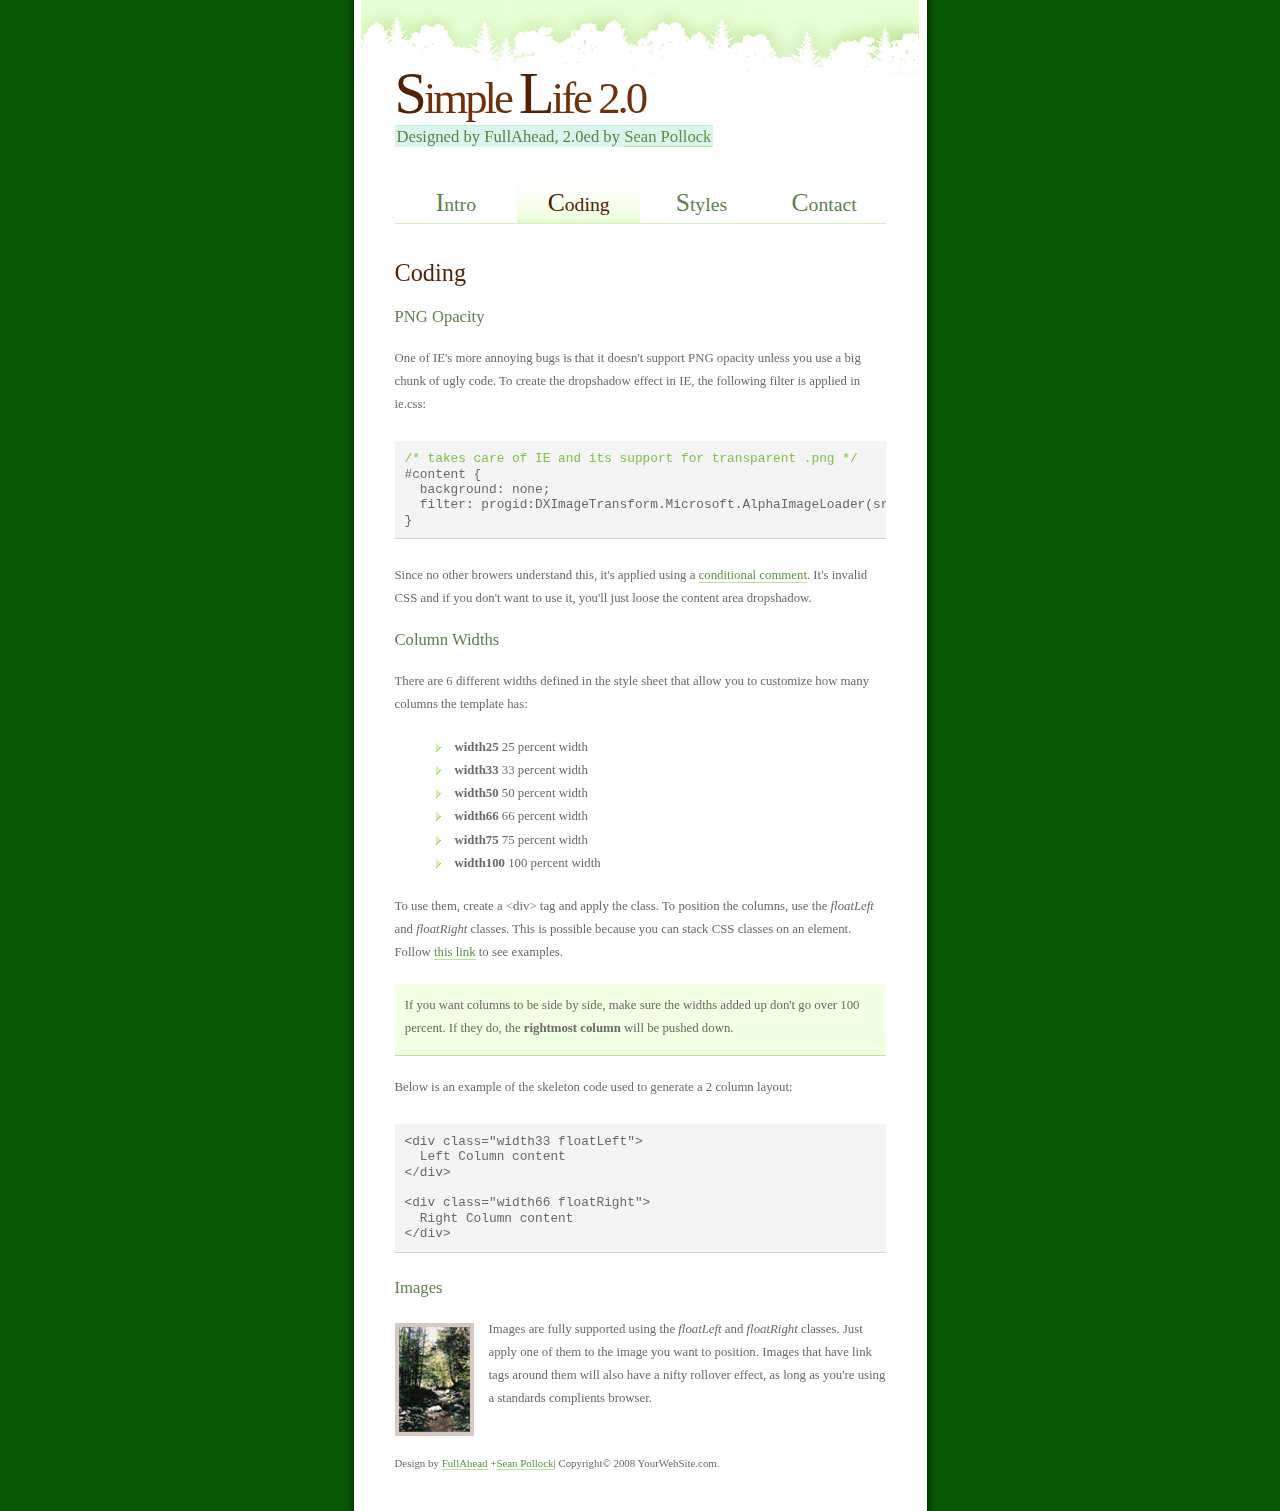
<file: challenges/coding.html>
<!--
 ____________________________________________________________
|                                                            |
|    DESIGN + Pat Heard { http://fullahead.org }             |
|      DATE + 2006.09.12                                     |
| COPYRIGHT + Free use if this notice is kept in place. 
| VERSION 2 + Sean Pollock ( http://templatefusion.org)
|      DATE + 2008.04.22
| COPYRIGHT + Creative Commons Attribution 2.0,
|             Link to TemplateFusion MUST BE KEPT
|             Copyright removal avaliable for 10$
|             http://templatefusion.org/remove-copyright,php
|             Does not allow removal of FullAhead Link!
|____________________________________________________________|

-->

<!DOCTYPE html PUBLIC "-//W3C//DTD XHTML 1.0 Strict//EN"
    "http://www.w3.org/TR/xhtml1/DTD/xhtml1-strict.dtd">
<html xmlns="http://www.w3.org/1999/xhtml" xml:lang="en" lang="en">
<head>
  <title>Simple Life 2.0 - By Fullahead and TemplateFusion</title>
  <meta http-equiv="content-type" content="application/xhtml+xml; charset=UTF-8" />
  <meta name="keywords" content="" />
  <meta name="description" content="" />
  <link rel="stylesheet" type="text/css" href="css/html.css" media="screen, projection, tv " />
  <link rel="stylesheet" type="text/css" href="css/layout.css" media="screen, projection, tv" />
  <link rel="stylesheet" type="text/css" href="css/print.css" media="print" />
  <!-- Conditional comment to apply opacity fix for IE #content background.
       Invalid CSS, but can be removed without harming design -->
  <!--[if gt IE 5]>
  <link rel="stylesheet" type="text/css" href="css/ie.css" media="screen, projection, tv " />
  <![endif]-->
</head>
<body>
<!-- #wrapper: centers the content and sets the width -->
<div id="wrapper">
  <!-- #content: applies the white, dropshadow background -->
  <div id="content">
    <!-- #header: holds site title and subtitle -->
   <div id="header">
      <h1><span class="big darkBrown">S</span>imple <span class="big darkBrown">L</span>ife 2.0</h1>
      <h2><span class="highlight">Designed by FullAhead, 2.0ed by <a href="http://sean-pollock.com">Sean Pollock</a></span></h2>
    </div>
    <!-- #menu: topbar menu of the site.  Use the helper classes .two, .three, .four and .five to set
                the widths for 2, 3, 4 and 5 item menus. -->
    <ul id="menu" class="four">
      <li><a href="index.html" title="An intro to Simple Life"><span class="big">I</span>ntro</a></li>
      <li><a href="coding.html" title="Coding tips" class="here"><span class="big">C</span>oding</a></li>
      <li><a href="styles.html" title="See the tags in action"><span class="big">S</span>tyles</a></li>
      <li><a href="#" title="Get in touch"><span class="big">C</span>ontact</a></li>
    </ul>

    <!-- #page: holds all page content, as well as footer -->
    <div id="page">
      <h1>Coding</h1>
      <h2>PNG Opacity</h2>
      <p>
        One of IE's more annoying bugs is that it doesn't support PNG opacity unless you use a big chunk of ugly code.  To create the dropshadow effect in IE, the following filter is applied in ie.css:
      </p>
      <code><span class="green">/* takes care of IE and its support for transparent .png */</span><br/>#content {<br/>  background: none;<br/>  filter: progid:DXImageTransform.Microsoft.AlphaImageLoader(src='img/bg/content.png',sizingMethod='scale');<br/>}</code>
      <p>
        Since no other browers understand this, it's applied using a <a href="http://www.quirksmode.org/css/condcom.html" title="Read about conditional comments">conditional comment</a>.  It's invalid CSS and if you don't want to use it, you'll just loose the content area dropshadow.
      </p>
      <h2>Column Widths</h2>
      <p>
        There are 6 different widths defined in the style sheet that allow you to customize how many columns the template has:
      </p>
      <ul>
        <li><b>width25</b> 25 percent width</li>
        <li><b>width33</b> 33 percent width</li>
        <li><b>width50</b> 50 percent width</li>
        <li><b>width66</b> 66 percent width</li>
        <li><b>width75</b> 75 percent width</li>
        <li><b>width100</b> 100 percent width</li>
      </ul>
      <p>
        To use them, create a &lt;div&gt; tag and apply the class.  To position the columns, use the <i>floatLeft</i> and <i>floatRight</i> classes.  This is possible because you can stack CSS classes on an element.  Follow <a href="styles.html#widthDemo" title="View width demo">this link</a> to see examples.
      </p>
      <blockquote class="stop">
        <p>
          If you want columns to be side by side, make sure the widths added up don't go over 100 percent.  If they do, the <b>rightmost column</b> will be pushed down.
        </p>
      </blockquote>
      <p>
        Below is an example of the skeleton code used to generate a 2 column layout:
      </p>
      <code>&lt;div class="width33 floatLeft"&gt;<br/>  Left Column content<br/>&lt;/div&gt;<br/><br/>&lt;div class="width66 floatRight"&gt;<br/>  Right Column content<br/>&lt;/div&gt;</code>
      <h2>Images</h2>
      <p>
        <a href="http://fullahead.org/work/alice/" title="Visit Alice's Cabin"><img src="img/photos/tn_stream.jpg" alt="Adirondack Stream" class="floatLeft"/></a>
        Images are fully supported using the <i>floatLeft</i> and <i>floatRight</i> classes.  Just apply one of them to the image you want to position.  Images that have link tags around them will also have a nifty rollover effect, as long as you're using a standards complients browser.
      </p>
      <!-- .footer: the site footer text, links and whatever else -->
		<p class="footer">
        Design by <a href="http://fullahead.org" title="Visit FullAhead">FullAhead</a> +<a href="http://sean-pollock.com">Sean Pollock</a>|  Copyright&copy; 2008 YourWebSite.com.      </p>
    </div>
  </div>
</div>
</body>
</html>
</file>
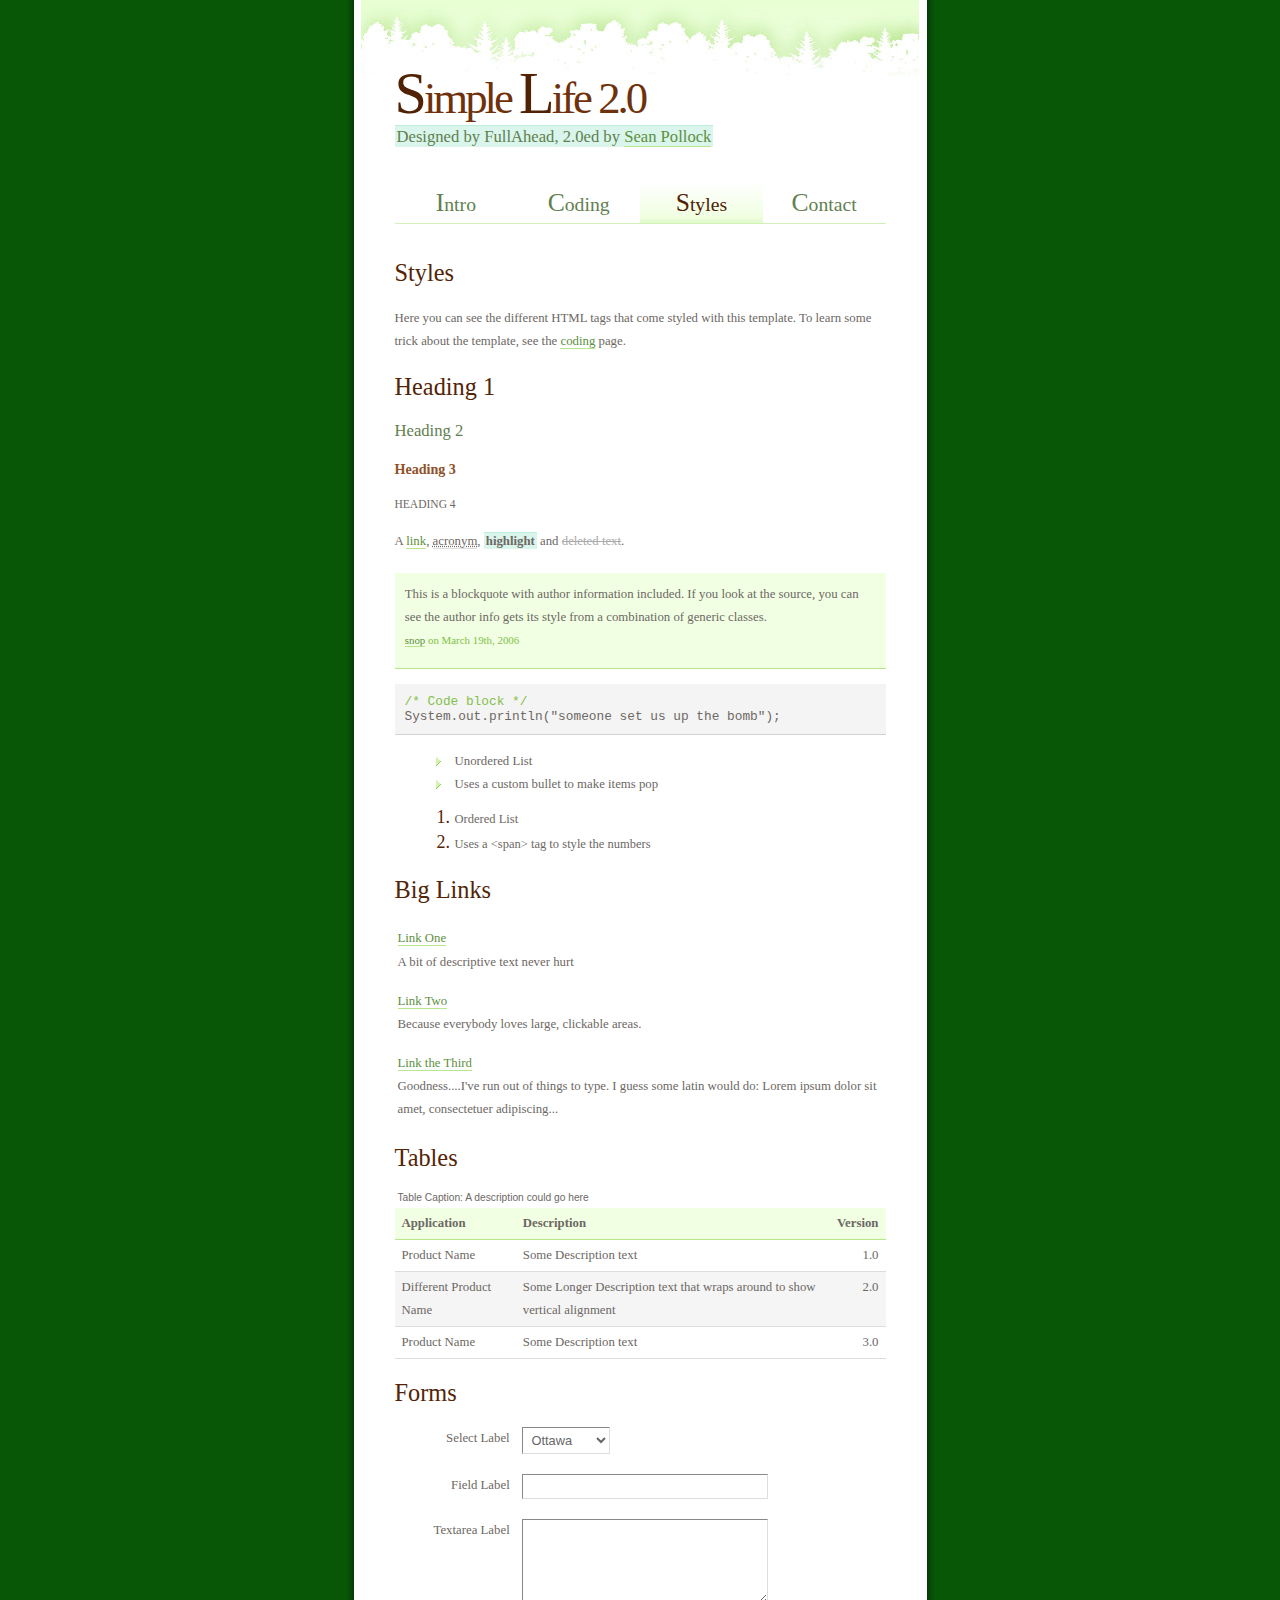
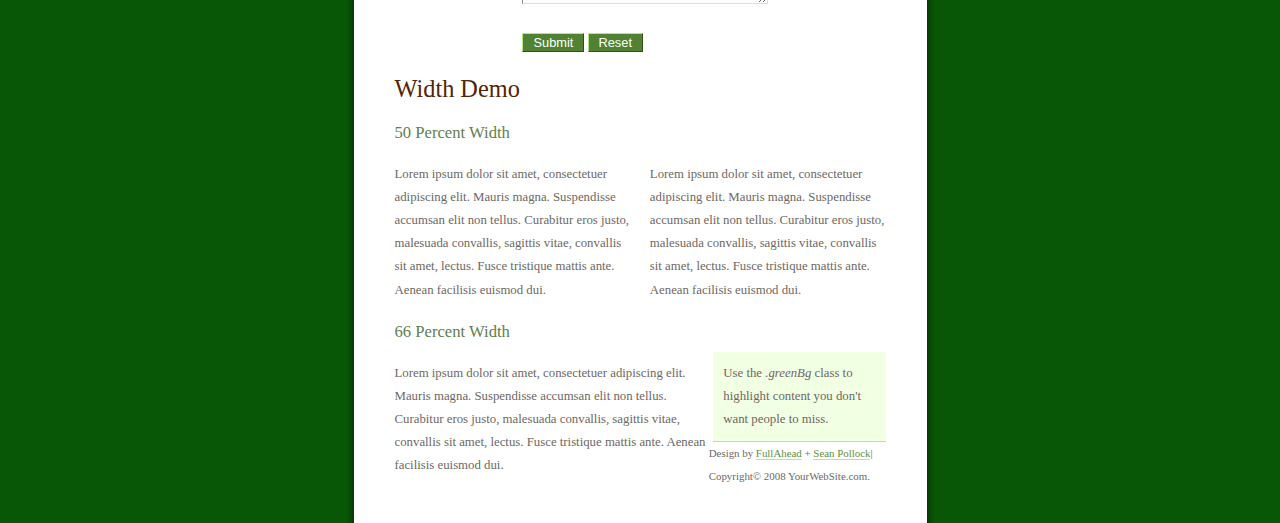
<file: challenges/styles.html>
<!--
 ____________________________________________________________
|                                                            |
|    DESIGN + Pat Heard { http://fullahead.org }             |
|      DATE + 2006.09.12                                     |
| COPYRIGHT + Free use if this notice is kept in place. 
| VERSION 2 + Sean Pollock ( http://templatefusion.org)
|      DATE + 2008.04.22
| COPYRIGHT + Creative Commons Attribution 2.0,
|             Link to TemplateFusion MUST BE KEPT
|             Copyright removal avaliable for 10$
|             http://templatefusion.org/remove-copyright,php
|             Does not allow removal of FullAhead Link!
|____________________________________________________________|

-->

<!DOCTYPE html PUBLIC "-//W3C//DTD XHTML 1.0 Strict//EN"
    "http://www.w3.org/TR/xhtml1/DTD/xhtml1-strict.dtd">
<html xmlns="http://www.w3.org/1999/xhtml" xml:lang="en" lang="en">
<head>
  <title>Simple Life 2.0 - By Fullahead and TemplateFusion</title>
  <meta http-equiv="content-type" content="application/xhtml+xml; charset=UTF-8" />
  <meta name="keywords" content="" />
  <meta name="description" content="" />
  <link rel="stylesheet" type="text/css" href="css/html.css" media="screen, projection, tv " />
  <link rel="stylesheet" type="text/css" href="css/layout.css" media="screen, projection, tv" />
  <link rel="stylesheet" type="text/css" href="css/print.css" media="print" />
  <!-- Conditional comment to apply opacity fix for IE #content background.
       Invalid CSS, but can be removed without harming design -->
  <!--[if gt IE 5]>
  <link rel="stylesheet" type="text/css" href="css/ie.css" media="screen, projection, tv " />
  <![endif]-->
</head>
<body>
<!-- #wrapper: centers the content and sets the width -->
<div id="wrapper">
 <!-- #content: applies the white, dropshadow background -->
  <div id="content">
    <!-- #header: holds site title and subtitle -->
    <div id="header">
      <h1><span class="big darkBrown">S</span>imple <span class="big darkBrown">L</span>ife 2.0</h1>
      <h2><span class="highlight">Designed by FullAhead, 2.0ed by <a href="http://sean-pollock.com">Sean Pollock</a></span></h2>
    </div>
    <!-- #menu: topbar menu of the site.  Use the helper classes .two, .three, .four and .five to set
                the widths for 2, 3, 4 and 5 item menus. -->
    <ul id="menu" class="four">
      <li><a href="index.html" title="An intro to Simple Life"><span class="big">I</span>ntro</a></li>
      <li><a href="coding.html" title="Coding tips"><span class="big">C</span>oding</a></li>
      <li><a href="styles.html" title="See the tags in action" class="here"><span class="big">S</span>tyles</a></li>
      <li><a href="#" title="Get in touch"><span class="big">C</span>ontact</a></li>
    </ul>
    <!-- #page: holds all page content, as well as footer -->
    <div id="page">
      <h1>Styles</h1>
      <p>
        Here you can see the different HTML tags that come styled with this template.  To learn some trick about the template, see the <a href="coding.html" title="Read about coding tips">coding</a> page.
      </p>
      <h1>Heading 1</h1>
      <h2>Heading 2</h2>
      <h3>Heading 3</h3>
      <h4>Heading 4</h4>
      <p>
        A <a href="http://tastydrop.com" title="Shameless....">link</a>, <acronym title="this really isn't a very good description">acronym</acronym>, <b class="highlight">highlight</b> and <del>deleted text</del>.
      </p>
      <blockquote>
        <p>
          This is a blockquote with author information included.  If you look at the source, you can see the author info gets its style from a combination of generic classes.<span class="block small green"><a href="http://fullahead.org/contact.html" title="Contact snop">snop</a> on March 19th, 2006</span>
        </p>
      </blockquote>
      <code><span class="green">/* Code block */</span><br/>System.out.println("someone set us up the bomb");</code>
      <ul>
        <li>Unordered List</li>
        <li>Uses a custom bullet to make items pop</li>
      </ul>
      <ol>
        <li><span>Ordered List</span></li>
        <li><span>Uses a &lt;span&gt; tag to style the numbers</span></li>
      </ol>
      <h1>Big Links</h1>
      <ul class="bigLinks">
        <li>
          <a href="">
            <span class="title">Link One</span>
            <span class="desc">A bit of descriptive text never hurt</span>
          </a>
        </li>
        <li>
          <a href="">
            <span class="title">Link Two</span>
            <span class="desc">Because everybody loves large, clickable areas.</span>
          </a>
        </li>
        <li>
          <a href="">
            <span class="title">Link the Third</span>
            <span class="desc">Goodness....I've run out of things to type.  I guess some latin would do: Lorem ipsum dolor sit amet, consectetuer adipiscing...</span>
          </a>
        </li>
      </ul>
      <h1>Tables</h1>
      <table>
        <caption>
          Table Caption: A description could go here
        </caption>
        <thead>
          <tr>
            <th class="width30">Application</th>
            <th>Description</th>
            <th class="width10 aCenter">Version</th>
          </tr>
        </thead>
        <tbody>
          <tr>
            <td>Product Name</td>
            <td>Some Description text</td>
            <td class="alignRight">1.0</td>
          </tr>
          <tr class="dark">
            <td>Different Product Name</td>
            <td>Some Longer Description text that wraps around to show vertical alignment</td>
            <td class="alignRight">2.0</td>
          </tr>
          <tr>
            <td>Product Name</td>
            <td>Some Description text</td>
            <td class="alignRight">3.0</td>
          </tr>
        </tbody>
      </table>
      <h1>Forms</h1>
      <form id="dummy" action="" method="post">
        <p>
          <label>Select Label</label>
          <select name="dummy2">
            <option value="1">Ottawa</option>
            <option value="2">Calgary</option>
            <option value="3">Moosejaw</option>
          </select>
        </p>
        <p>
          <label>Field Label</label>
          <input type="text" name="dummy1" class="width50"/>
        </p>
        <p>
          <label>Textarea Label</label>
          <textarea name="dummy3" rows="5" cols="20" class="width50"></textarea>
        </p>
        <p>
          <label>&nbsp;</label>
          <input type="submit" value="Submit" class="button"/>
          <input type="reset" value="Reset" class="button"/>
        </p>
      </form>
      <a name="widthDemo"></a>
      <h1>Width Demo</h1>
      <h2 class="clear">50 Percent Width</h2>
      <div class="width50 floatLeft">
        <p>
          Lorem ipsum dolor sit amet, consectetuer adipiscing elit. Mauris magna. Suspendisse accumsan elit non tellus. Curabitur eros justo, malesuada convallis, sagittis vitae, convallis sit amet, lectus. Fusce tristique mattis ante. Aenean facilisis euismod dui.
        </p>
      </div>
      <div class="width50 floatRight">
        <p>
          Lorem ipsum dolor sit amet, consectetuer adipiscing elit. Mauris magna. Suspendisse accumsan elit non tellus. Curabitur eros justo, malesuada convallis, sagittis vitae, convallis sit amet, lectus. Fusce tristique mattis ante. Aenean facilisis euismod dui.
        </p>
      </div>
      <h2 class="clear">66 Percent Width</h2>
      <div class="width66 floatLeft">
        <p>
          Lorem ipsum dolor sit amet, consectetuer adipiscing elit. Mauris magna. Suspendisse accumsan elit non tellus. Curabitur eros justo, malesuada convallis, sagittis vitae, convallis sit amet, lectus. Fusce tristique mattis ante. Aenean facilisis euismod dui.
        </p>
      </div>
      <div class="width33 floatRight greenBg">
        <p>
          Use the <i>.greenBg</i> class to highlight content you don't want people to miss.
        </p>
      </div>

      <!-- .footer: the site footer text, links and whatever else -->
      <p class="footer">
        Design by <a href="http://fullahead.org" title="Visit FullAhead">FullAhead</a> + <a href="http://sean-pollock.com">Sean Pollock</a>|  Copyright&copy; 2008 YourWebSite.com.      </p>
    </div>
  </div>
</div>
</body>
</html>
</file>
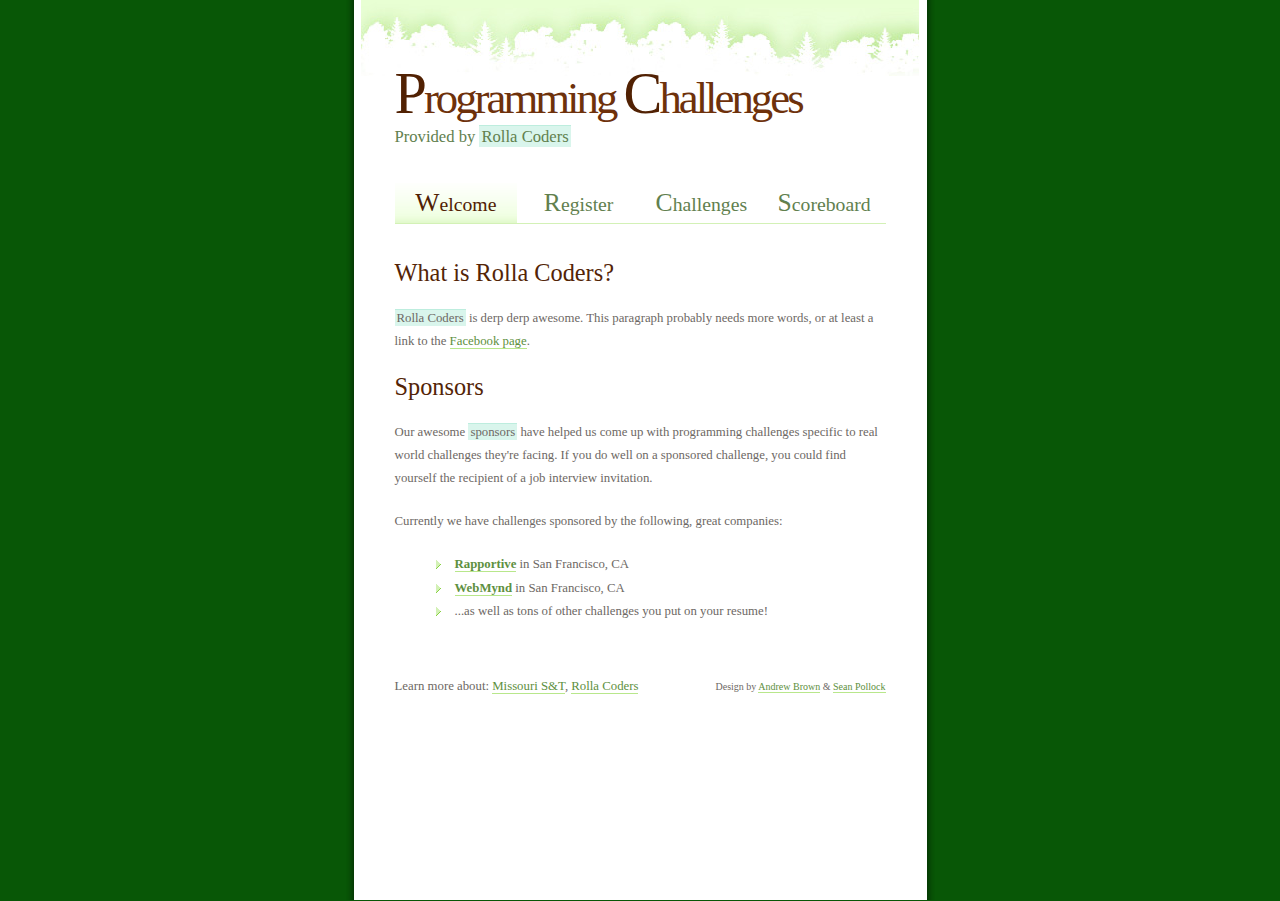
<file: challenges/template.html>
<!DOCTYPE html PUBLIC "-//W3C//DTD XHTML 1.0 Strict//EN"
    "http://www.w3.org/TR/xhtml1/DTD/xhtml1-strict.dtd">
<html xmlns="http://www.w3.org/1999/xhtml" xml:lang="en" lang="en">
<head>
  <title>Rolla Coders</title>
  <meta http-equiv="content-type" content="application/xhtml+xml; charset=UTF-8" />
  <meta name="keywords" content="" />
  <meta name="description" content="" />
  <link rel="stylesheet" type="text/css" href="css/html.css" media="screen, projection, tv " />
  <link rel="stylesheet" type="text/css" href="css/layout.css" media="screen, projection, tv" />
  <link rel="stylesheet" type="text/css" href="css/print.css" media="print" />
  <!-- Conditional comment to apply opacity fix for IE #content background.
       Invalid CSS, but can be removed without harming design -->
  <!--[if gt IE 5]>
  <link rel="stylesheet" type="text/css" href="css/ie.css" media="screen, projection, tv " />
  <![endif]-->
</head>

<body>
<!-- #wrapper: centers the content and sets the width -->
<div id="wrapper">
  <!-- #content: applies the white, dropshadow background -->
  <div id="content">
    <!-- #header: holds site title and subtitle -->
    <div id="header">
      <h1><span class="big darkBrown">P</span>rogramming <span class="big darkBrown">C</span>hallenges</h1>
      <h2>Provided by <span class="highlight">Rolla Coders</span></h2>
    </div>
    <!-- #menu: topbar menu of the site.  Use the helper classes .two, .three, .four and .five to set
                the widths for 2, 3, 4 and 5 item menus. -->
    <ul id="menu" class="four">
      <li><a href="?page=home" title="Home" class="here"><span class="big">W</span>elcome</a></li>
      <li><a href="?page=register" title="Register"><span class="big">R</span>egister</a></li>
      <li><a href="?page=challenges" title="Challenges"><span class="big">C</span>hallenges</a></li>
      <li><a href="?page=scoreboard" title="Scoreboard"><span class="big">S</span>coreboard</a></li>
    </ul>
    <!-- #page: holds all page content, as well as footer -->
    <div id="page">
      <h1>What is Rolla Coders?</h1>
      <p>
        <span class="highlight">Rolla Coders</span> is derp derp awesome. This paragraph probably needs more words, or at 
least a link to the <a href="http://www.facebook.com/groups/rolla-coders">Facebook page</a>.
      </p>
      <h1>Sponsors</h1>
      <p>
        Our awesome <span class="highlight">sponsors</span> have helped us come up with programming challenges specific
to real world challenges they're facing. If you do well on a sponsored challenge, you could find yourself the recipient
of a job interview invitation.
      </p>
      <p>
        Currently we have challenges sponsored by the following, great companies:
      </p>
      <ul>
        <li><a href="http://www.rapportive.com"><b>Rapportive</b></a> in San Francisco, CA
        <li><a href="http://www.webmynd.com"><b>WebMynd</b></a> in San Francisco, CA</li>
        <li>...as well as tons of other challenges you put on your resume!</li>
      </ul>
      <p class="footer">
        <div style="float: right; font-size: 10px">
        Design by <a href="http://drusepth.net">Andrew Brown</a> & <a href="http://sean-pollock.com">Sean Pollock</a>
        </div>
        Learn more about:
          <a href="http://mst.edu">Missouri S&T</a>, <a href="http://www.facebook.com/groups/rolla-coders/">Rolla Coders</a>
      </p>
      <div style="clear: both;"></div>
    </div>
  </div>
</div>
</body>
</html>
</file>
<file: challenges/css/html.css>
/**************************************************************
   AUTHOR:  Pat Heard (fullahead.org)
            + Sean Pollock (templatefusion.org
   DATE:    2006.09.12 
   PURPOSE: Styles the html elements
 **************************************************************/

/* Forces horizontal scrollbar on in Mozilla */
html {
  margin-bottom: 1px;
}

html,
body {
  height: 100%;
}

body {
  margin: 0;
  padding: 0;
  text-align: center;

  font: 400 0.8em georgia, serif;
  line-height: 180%;

  background: #085706;
  color: #6D6864;
}

h1, h2, h3, h4, h5, h6, p, dl {
  margin: 0;
  padding: 10px 0;
}

h1 {   
  clear: both;
  font: 400 1.9em georgia, serif;
  color: #532406;  
}

h2 {
  clear: both;
  font: 400 1.3em georgia, serif;
  color: #61804E;
}

h3 {
  font: 700 1.1em georgia, serif;
  color: #8F512A;
}

h4 {
  font: 400 0.9em georgia, serif;
  text-transform: uppercase;
}

a {
  text-decoration: none;
  color: #5E9040;  
  border-bottom: 1px solid #B8E78B;
}


a:visited {
  background-color: #F1FFE3;
}

a:hover {
  color: #3C5D29;
  background-color: #F1FFE3;
  border-bottom: 1px solid #4A6E35;
}


ol {  
  margin: 10px 30px;
  padding: 0 30px;

  font-size: 1.4em;
  color: #532406;
  background-color: #FFF;
}

ol:hover {
  color: #884e29;
}

ol span {
  font-size: 0.7em;
  color: #6D6864;
}

ul {
  margin: 10px 30px;
  padding: 0 30px 0 5px;
  list-style: none;
}

ul li {
  padding-left: 25px;
  background: url(../img/bg/bullet.gif) no-repeat;
  background-position: 0 3px;
}

ul li:hover {
  background: url(../img/bg/bullethover.gif) no-repeat;
  background-position: 0 3px;
}

acronym {
  cursor: help;
  border-bottom: 1px solid #DDD;
}

blockquote {
  margin: 10px 0;
  background-color: #F1FFE3;
  border-bottom: 1px solid #B8E78B;
}

blockquote p {
  margin: 0.4em 0.8em;
}

del {
  color: #AAA;
}

code {
  margin: 15px 0;
  padding: 10px;
  display: block;
  overflow: auto;
  
  font: 400 1em courier, monospace;
  line-height: 120%;
  white-space: pre;
  
  background: #F4F4F4;
  border-bottom: 1px solid #D3D3D3;
}



/**************************************************************
   Tables
 **************************************************************/

table {
  width: 100%;
  margin-bottom: 10px;  
  
  font-size: 1em;
  border-collapse: collapse;
  overflow: hidden;
}

table caption {
  margin-top: 10px;
  padding: 0 0 0.5em 3px;

  font: 400 0.8em georgia, sans-serif;
  text-align: left;  
}

table th,
table td {
  text-align: left;
  vertical-align: top;
  padding: 4px 7px !important;
  padding: 6px 10px;
}


thead th {
  background-color: #F1FFE3;
  border-bottom: 1px solid #B8E78B;
}

tbody tr.dark {
  background-color: #F5F5F5;
}

tbody td {
  border-bottom: 1px solid #DDD;
}

tbody tr:hover {
  background-color: #FBFEDF;
}

/**************************************************************
   Form Elements
 **************************************************************/

label {
  float: left;
  text-align: right;
  width: 9em;
  padding-right: 1em;
  
}


input,
textarea,
select {
  padding: 4px;
  font: 400 1em georgia, sans-serif;
  
  color: #666;
  background: #FFF;
  border-width: 1px;
  border-style: solid;
  border-color: #888 #DDD #DDD #888;  
}

input:hover,
textarea:hover,
select:hover {
  padding: 4px;
  font: 400 1em georgia, sans-serif;
  
  color: #666;
  background: #e5feff;
  border-width: 1px;
  border-style: solid;
  border-color: #888 #DDD #DDD #888;  
}


input:focus,
textarea:focus,
select:focus {  
  padding: 3px;
  color: #000;
  background: #F1FFE3;
  border-width: 2px;
}

input.button {
  padding: 1px 10px;

  font: 400 1em georgia, sans-serif;
  cursor: pointer;

  color: #fff;
  background: #508231;
  border-width: 1px;
  border-style: solid;
  border-color: #B8E78B #2D5018 #2D5018 #B8E78B;
}

input.button:hover {
  background:#318182;
  border-color: #8be7df #18504b #18504b #8be7df;
}

.required {
  cursor: help;
  border-bottom: 1px solid #CCC;
}



/**************************************************************
   Images
 **************************************************************/

img.floatRight {
  margin: 5px 0px 10px 15px;  
}

img.floatLeft {
  margin: 5px 15px 10px 0px;
}

a img {  
  border: 4px solid #D5C9C2;
}

a:hover img {  
  border: 4px solid #BAAAA1;
}

/**************************************************************
   AUTHOR:  Pat Heard (fullahead.org)
   DATE:    2006.09.12 
   PURPOSE: Controls the layout of the site and styles
            the menus
 **************************************************************/



/**************************************************************
   #wrapper & #content: wrapper positions and sets the width
   on the content.  The background is then applied to #content.
 **************************************************************/

#wrapper {
  width: 589px;
  height: 100%;
  margin: 0 auto;
  
  text-align: left;
}


#content { 
  float: left;
  width: 589px;
  height: 100%;
  min-height: 100%; 
  
  background: url(../img/bg/content.gif) repeat-y top center;
}


#content[id] {
  height: auto;  
  background: url(../img/bg/content.png) repeat-y top center;
}




/**************************************************************
   #header: Holds the site title and header images
 **************************************************************/

#header {
  padding: 60px 0 2em 49px;  
  background: url(../img/bg/header.jpg) no-repeat top center;  
}

/* Forces IE to set the hasLayout flag and show the header at the height of its contents \*/
* html #header {
  height: 1%;
}
/* End hide from IE-mac */


#header h1,
#header h2 {
  margin: 0;
  padding: 0;  
  background: none;
}

#header h1 {
  font-size: 3.5em;
  font-family: georgia;
  letter-spacing: -3px;
  color: #6E310B;
}




/**************************************************************
   #menu: The top level site menu
 **************************************************************/

ul#menu {
  width: 491px;
  margin: 0 auto;  
  padding: 0 !important;
  padding: 0 0 0 10px;  
}

ul#menu li {
  display: inline;
  list-style: none;
  margin: 0;
  padding: 0;
}

ul#menu li a {
  float: left;  
  padding: 15px 0 5px 0;

  font: 400 1.54em georgia, serif;
  text-align: center;
  text-decoration: none;
  
  color: #61804E;
  border-bottom: 1px solid #D3F1B6;
}

ul#menu li a:visited {
  background-color: #FFF;
}

ul#menu li a:hover {
  color: #2E5F0F;
  background: url(../img/bg/menu.gif) repeat-x bottom left;
}

ul#menu li a.here {
  color: #512103;
  background: url(../img/bg/menu.gif) repeat-x bottom left;
}

/* helper classes to control width of links in topbar */
ul.two li a {
  width: 50%;
}

ul.three li a {
  width: 33%;
}

ul.four li a {
  width: 25%;
}

ul.five li a {
  width: 20%;
}

/**************************************************************
   #page: Holds the main page content.
 **************************************************************/

#page {  
  float: left;
  clear: both;   
  width: 491px !important;
  width: 100%;
  
  padding: 2em 49px;  
}




/**************************************************************
   .footer: Site footer
 **************************************************************/

.footer {
  padding-top: 3em;
  font-size: 0.85em;
}




/**************************************************************
   .bigLinks: Large, clickable links
 **************************************************************/

ul.bigLinks {
  margin: 10px 0;
  padding: 0;
  list-style: none;
  
}

ul.bigLinks li {
  display: inline;
  margin: 0;
  padding: 0;
  background: none;
}

ul.bigLinks li a,
ul.bigLinks li a:visited {  
  display: block;

  margin: 10px 0;
  padding: 3px;

  text-decoration: none;
  background-color: #FFF;
  border: 0;  
}

ul.bigLinks li a:hover {
  padding-bottom: 2px;
  background-color: #F1FFE3;
  border-bottom: 1px solid #B8E78B;
}

ul.bigLinks li a span.title {
  color: #5E9040;  
  border-bottom: 1px solid #B8E78B;
}

ul.bigLinks li a:hover span.title {
  color: #3C5D29;
  border-bottom: 1px solid #4A6E35;
}

ul.bigLinks li a span.desc {
  display: block;
  color: #6D6864;
}

ul.bigLinks li a:hover span.desc {
  color: #555;
}



/**************************************************************
   Width classes used by the site columns
 **************************************************************/

.width100 {
  width: 100%;
}

.width75 {
  width: 73%;
}

.width66 {
  width: 64%;
}

.width50 {
  width: 48%;
}

.width33 {
  width: 31%;
}

.width25 {
  width: 23%;
}



/**************************************************************
   Alignment classes
 **************************************************************/

.floatLeft {
  float: left;
}

.floatRight {
  float: right;
}

.alignLeft {
  text-align: left;
}

.alignRight {
  text-align: right;
}



/**************************************************************
   Generic display classes
 **************************************************************/

.clear {
  clear: both;
}

.block {
  display: block;
}

.big {
  font-size: 1.3em;  
}

.small {
  font-size: 0.85em;  
}

.bold {
  font-weight: bold;
}

.italic {
  font-style: italic;
}

.grey {
  color: #AAA;
}

.green {
  color: #82C048;
}

.darkBrown {
  color: #512103;
}


.greenBg {
  padding: 0 10px;
  background-color: #F1FFE3;
  border-bottom: 1px solid #B8E78B;
}

.greenBg:hover {
  padding: 0 10px;
  background-color: #e3faff;
  border-bottom: 1px solid #8be7dd;
}

.highlight {
  padding: 1px 2px;
  background: #D9F5EC;
  border-top: 1px solid #BDEDDE;
}

.highlight:hover {
  padding: 1px 2px;
  background: #d9f5da;
  border-top: 1px solid #c2edbd;
}

/**************************************************************
   AUTHOR:  Pat Heard (fullahead.org)
   DATE:    2006.09.12 
   PURPOSE: Fixes IE's major problems
 **************************************************************/

#content {  
  /* takes care of POS IE and it's support for transparent .png */
  background: none;
  filter: progid:DXImageTransform.Microsoft.AlphaImageLoader(src='img/bg/content.png',sizingMethod='scale');
}
</file>
<file: challenges/css/layout.css>
/**************************************************************
   AUTHOR:  Pat Heard (fullahead.org)
            + Sean Pollock (templatefusion.org
   DATE:    2006.09.12 
   PURPOSE: Controls the layout of the site and styles
            the menus
 **************************************************************/



/**************************************************************
   #wrapper & #content: wrapper positions and sets the width
   on the content.  The background is then applied to #content.
 **************************************************************/

#wrapper {
  width: 589px;
  height: 100%;
  margin: 0 auto;
  
  text-align: left;
}


#content { 
  float: left;
  width: 589px;
  height: 100%;
  min-height: 100%; 
  
  background: url(../img/bg/content.gif) repeat-y top center;
}


#content[id] {
  height: auto;  
  background: url(../img/bg/content.png) repeat-y top center;
}




/**************************************************************
   #header: Holds the site title and header images
 **************************************************************/

#header {
  padding: 60px 0 2em 49px;  
  background: url(../img/bg/header.jpg) no-repeat top center;  
}

/* Forces IE to set the hasLayout flag and show the header at the height of its contents \*/
* html #header {
  height: 1%;
}
/* End hide from IE-mac */


#header h1,
#header h2 {
  margin: 0;
  padding: 0;  
  background: none;
}

#header h1 {
  font-size: 3.5em;
  font-family: georgia;
  letter-spacing: -3px;
  color: #6E310B;
}




/**************************************************************
   #menu: The top level site menu
 **************************************************************/

ul#menu {
  width: 491px;
  margin: 0 auto;  
  padding: 0 !important;
  padding: 0 0 0 10px;  
}

ul#menu li {
  display: inline;
  list-style: none;
  margin: 0;
  padding: 0;
}

ul#menu li a {
  float: left;  
  padding: 15px 0 5px 0;

  font: 400 1.54em georgia, serif;
  text-align: center;
  text-decoration: none;
  
  color: #61804E;
  border-bottom: 1px solid #D3F1B6;
}

ul#menu li a:visited {
  background-color: #FFF;
}

ul#menu li a:hover {
  color: #2E5F0F;
  background: url(../img/bg/menu.gif) repeat-x bottom left;
}

ul#menu li a.here {
  color: #512103;
  background: url(../img/bg/menu.gif) repeat-x bottom left;
}

/* helper classes to control width of links in topbar */
ul.two li a {
  width: 50%;
}

ul.three li a {
  width: 33%;
}

ul.four li a {
  width: 25%;
}

ul.five li a {
  width: 20%;
}

/**************************************************************
   #page: Holds the main page content.
 **************************************************************/

#page {  
  float: left;
  clear: both;   
  width: 491px !important;
  width: 100%;
  
  padding: 2em 49px;  
}




/**************************************************************
   .footer: Site footer
 **************************************************************/

.footer {
  padding-top: 3em;
  font-size: 0.85em;
}




/**************************************************************
   .bigLinks: Large, clickable links
 **************************************************************/

ul.bigLinks {
  margin: 10px 0;
  padding: 0;
  list-style: none;
  
}

ul.bigLinks li {
  display: inline;
  margin: 0;
  padding: 0;
  background: none;
}

ul.bigLinks li a,
ul.bigLinks li a:visited {  
  display: block;

  margin: 10px 0;
  padding: 3px;

  text-decoration: none;
  background-color: #FFF;
  border: 0;  
}

ul.bigLinks li a:hover {
  padding-bottom: 2px;
  background-color: #F1FFE3;
  border-bottom: 1px solid #B8E78B;
}

ul.bigLinks li a span.title {
  color: #5E9040;  
  border-bottom: 1px solid #B8E78B;
}

ul.bigLinks li a:hover span.title {
  color: #3C5D29;
  border-bottom: 1px solid #4A6E35;
}

ul.bigLinks li a span.desc {
  display: block;
  color: #6D6864;
}

ul.bigLinks li a:hover span.desc {
  color: #555;
}



/**************************************************************
   Width classes used by the site columns
 **************************************************************/

.width100 {
  width: 100%;
}

.width75 {
  width: 73%;
}

.width66 {
  width: 64%;
}

.width50 {
  width: 48%;
}

.width33 {
  width: 31%;
}

.width25 {
  width: 23%;
}



/**************************************************************
   Alignment classes
 **************************************************************/

.floatLeft {
  float: left;
}

.floatRight {
  float: right;
}

.alignLeft {
  text-align: left;
}

.alignRight {
  text-align: right;
}



/**************************************************************
   Generic display classes
 **************************************************************/

.clear {
  clear: both;
}

.block {
  display: block;
}

.big {
  font-size: 1.3em;  
}

.small {
  font-size: 0.85em;  
}

.bold {
  font-weight: bold;
}

.italic {
  font-style: italic;
}

.grey {
  color: #AAA;
}

.green {
  color: #82C048;
}

.darkBrown {
  color: #512103;
}


.greenBg {
  padding: 0 10px;
  background-color: #F1FFE3;
  border-bottom: 1px solid #B8E78B;
}

.highlight {
  padding: 1px 2px;
  background: #D9F5EC;
  border-top: 1px solid #BDEDDE;
}

.highlight:hover {
  padding: 1px 2px;
  background: #d9f5da;
  border-top: 1px solid #c2edbd;
</file>
<file: challenges/css/print.css>
/**************************************************************
   AUTHOR:  Pat Heard (fullahead.org)
   DATE:    2006.09.12
   PURPOSE: Styles the page for print.  Techniques adopted from
            http://www.alistapart.com/articles/goingtoprint/
 **************************************************************/

body {
  font: 400 12pt verdana, arial, sans-serif;
  color: #000;
  background: #FFF;
}

h1 {
  margin-top: 30px;
  font-size: 18pt;
  border-bottom: 1px solid #999;
}

h2 {
  font-size: 16pt;
}

h3 {
  font-size: 14pt;
}

h4, h5, h6 {
  font-size: 12pt;
}

acronym {
  border: 0;
}

a {
  color: #00F;
}

/* Prints the URL after a link in CSS2 supporting browsers */
a:link:after, 
a:visited:after {
   content: " (" attr(href) ") ";
   font-size: 90%;
}


/* Don't display these elements since they're not useful on paper */
#header,
#menu,
.footer {
  display: none;
}

#content {
  width: auto;
  margin: 0 8%;
  padding: 0;
}
</file>
<file: challenges/css/ie.css>
/**************************************************************
   AUTHOR:  Pat Heard (fullahead.org)
            + Sean Pollock (templatefusion.org
   DATE:    2006.09.12 
   PURPOSE: Fixes IE's major problems
 **************************************************************/

#content {  
  /* takes care of POS IE and it's support for transparent .png */
  background: none;
  filter: progid:DXImageTransform.Microsoft.AlphaImageLoader(src='img/bg/content.png',sizingMethod='scale');
}
</file>
